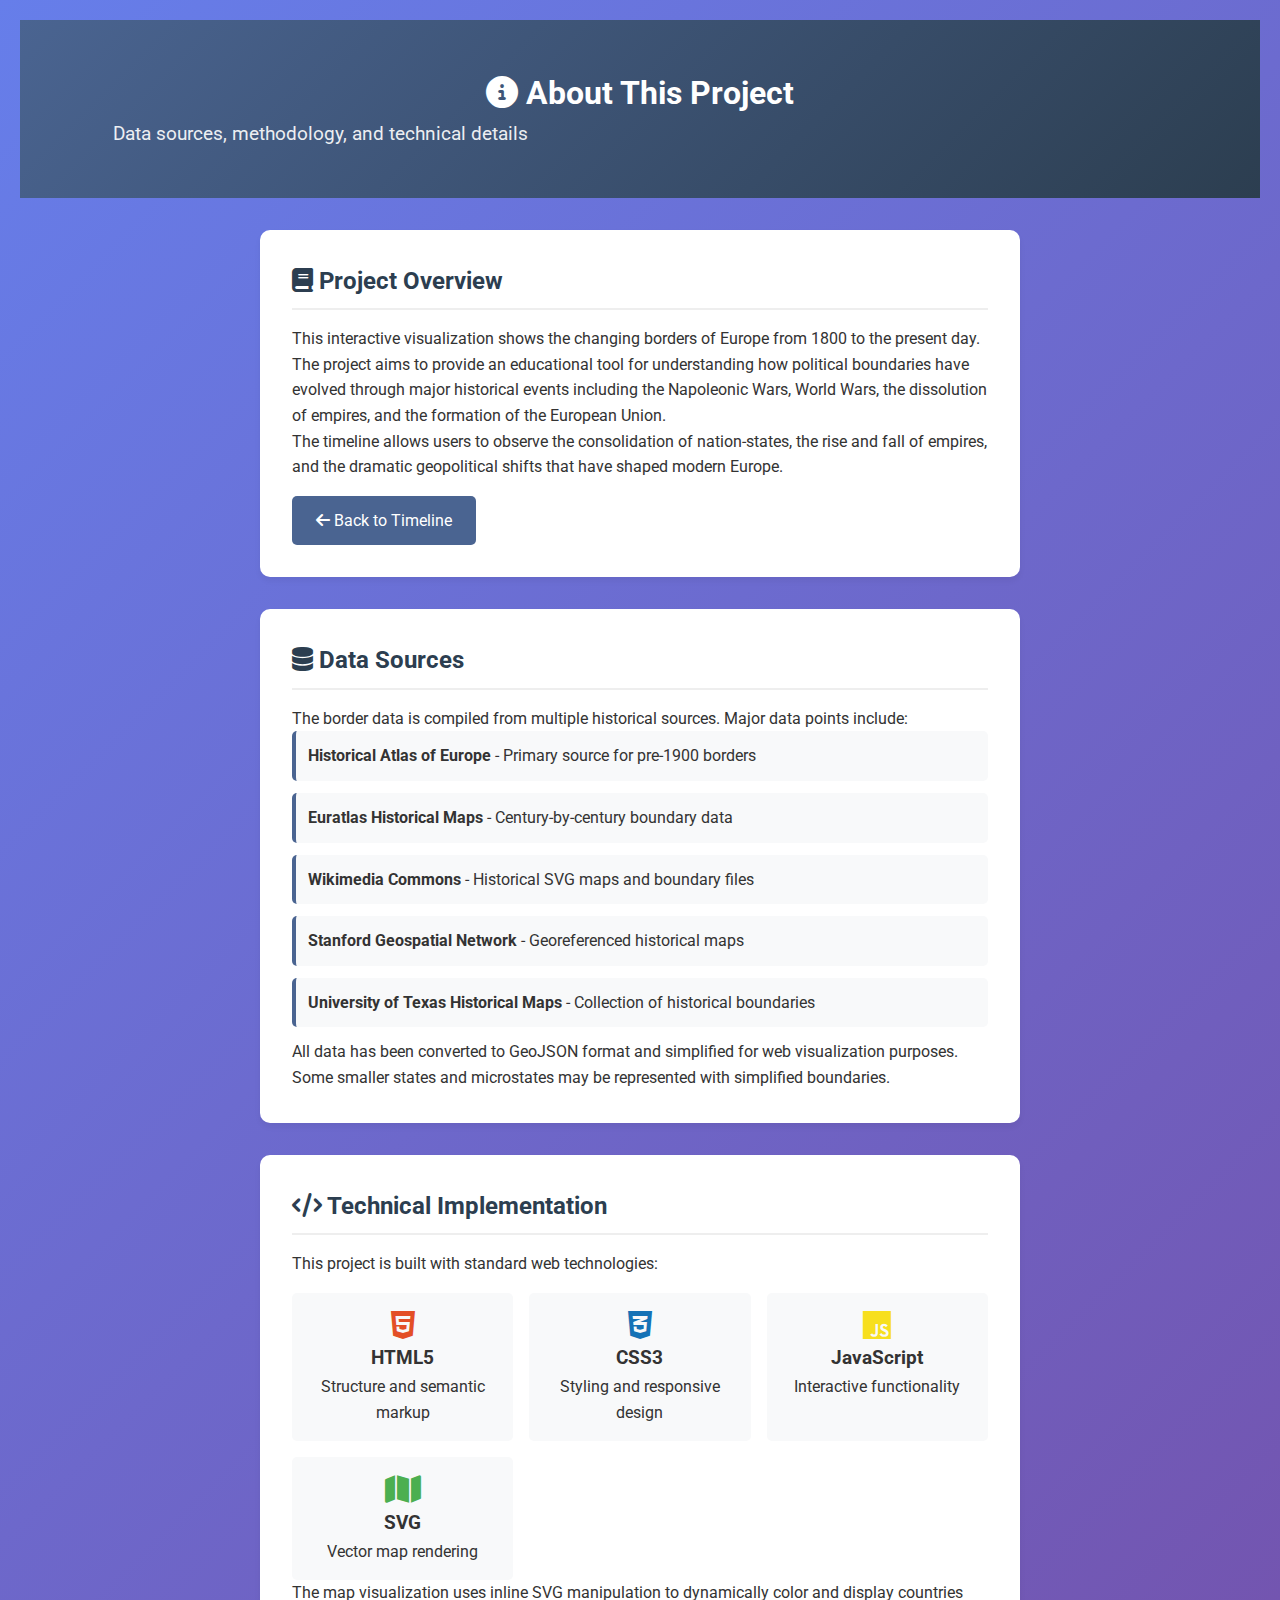
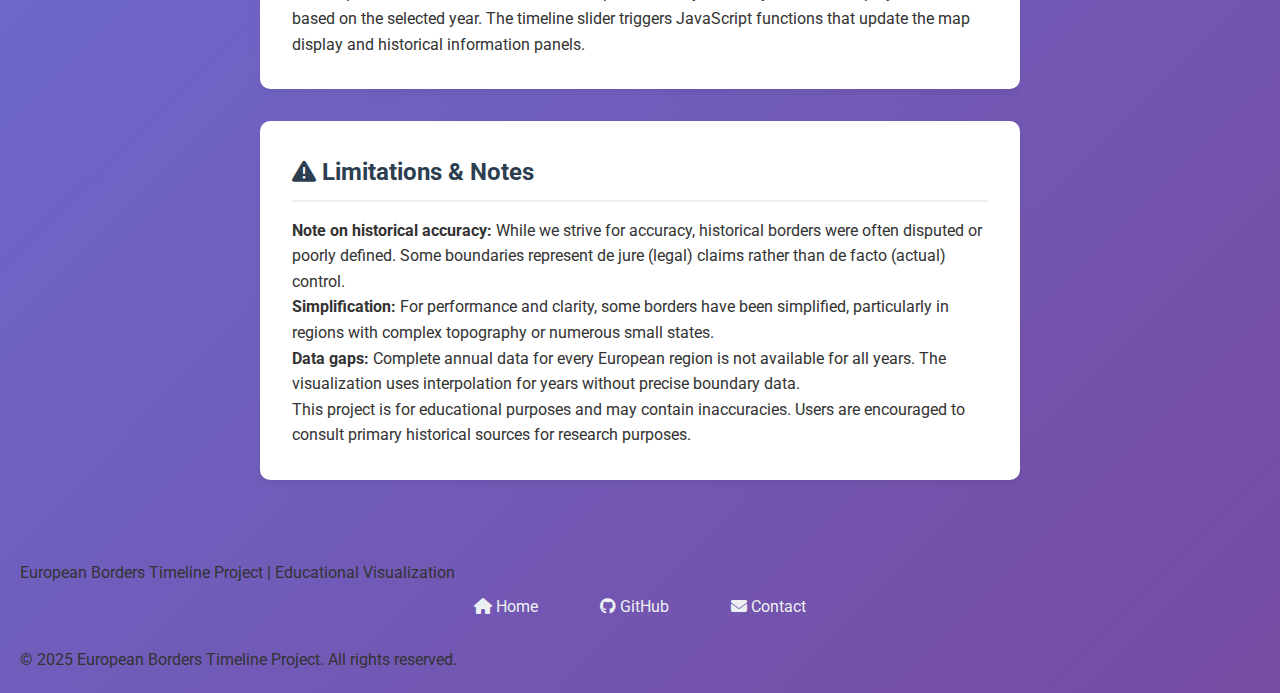
<file: about.html>
<!DOCTYPE html>
<html lang="en">
<head>
    <meta charset="UTF-8">
    <meta name="viewport" content="width=device-width, initial-scale=1.0">
    <title>About & Sources - European Borders Timeline</title>
    <link rel="stylesheet" href="css/style.css">
    <link rel="stylesheet" href="https://cdnjs.cloudflare.com/ajax/libs/font-awesome/6.4.0/css/all.min.css">
    <link href="https://fonts.googleapis.com/css2?family=Roboto:wght@300;400;500;700&family=Playfair+Display:wght@700&display=swap" rel="stylesheet">
    <style>
        .about-header {
            background: linear-gradient(135deg, #4a6491 0%, #2c3e50 100%);
            color: white;
            padding: 3rem 0;
            text-align: center;
            margin-bottom: 2rem;
        }
        
        .about-content {
            max-width: 800px;
            margin: 0 auto;
            padding: 0 20px 3rem;
        }
        
        .about-section {
            background-color: white;
            border-radius: 10px;
            padding: 2rem;
            margin-bottom: 2rem;
            box-shadow: 0 4px 6px rgba(0, 0, 0, 0.05);
        }
        
        .about-section h2 {
            color: #2c3e50;
            margin-bottom: 1rem;
            padding-bottom: 0.5rem;
            border-bottom: 2px solid #eee;
        }
        
        .source-list {
            list-style-type: none;
            padding-left: 0;
        }
        
        .source-list li {
            padding: 0.75rem;
            margin-bottom: 0.75rem;
            background-color: #f8f9fa;
            border-radius: 5px;
            border-left: 4px solid #4a6491;
        }
        
        .back-link {
            display: inline-block;
            background-color: #4a6491;
            color: white;
            padding: 0.75rem 1.5rem;
            border-radius: 5px;
            text-decoration: none;
            transition: background-color 0.3s;
            margin-top: 1rem;
        }
        
        .back-link:hover {
            background-color: #2c3e50;
        }
        
        .tech-list {
            display: grid;
            grid-template-columns: repeat(auto-fill, minmax(200px, 1fr));
            gap: 1rem;
            margin-top: 1rem;
        }
        
        .tech-item {
            background-color: #f8f9fa;
            padding: 1rem;
            border-radius: 5px;
            text-align: center;
        }
    </style>
</head>
<body>
    <header class="about-header">
        <div class="container">
            <h1><i class="fas fa-info-circle"></i> About This Project</h1>
            <p class="subtitle">Data sources, methodology, and technical details</p>
        </div>
    </header>

    <main class="container">
        <div class="about-content">
            <div class="about-section">
                <h2><i class="fas fa-book"></i> Project Overview</h2>
                <p>This interactive visualization shows the changing borders of Europe from 1800 to the present day. The project aims to provide an educational tool for understanding how political boundaries have evolved through major historical events including the Napoleonic Wars, World Wars, the dissolution of empires, and the formation of the European Union.</p>
                <p>The timeline allows users to observe the consolidation of nation-states, the rise and fall of empires, and the dramatic geopolitical shifts that have shaped modern Europe.</p>
                <a href="index.html" class="back-link"><i class="fas fa-arrow-left"></i> Back to Timeline</a>
            </div>
            
            <div class="about-section">
                <h2><i class="fas fa-database"></i> Data Sources</h2>
                <p>The border data is compiled from multiple historical sources. Major data points include:</p>
                <ul class="source-list">
                    <li><strong>Historical Atlas of Europe</strong> - Primary source for pre-1900 borders</li>
                    <li><strong>Euratlas Historical Maps</strong> - Century-by-century boundary data</li>
                    <li><strong>Wikimedia Commons</strong> - Historical SVG maps and boundary files</li>
                    <li><strong>Stanford Geospatial Network</strong> - Georeferenced historical maps</li>
                    <li><strong>University of Texas Historical Maps</strong> - Collection of historical boundaries</li>
                </ul>
                <p>All data has been converted to GeoJSON format and simplified for web visualization purposes. Some smaller states and microstates may be represented with simplified boundaries.</p>
            </div>
            
            <div class="about-section">
                <h2><i class="fas fa-code"></i> Technical Implementation</h2>
                <p>This project is built with standard web technologies:</p>
                <div class="tech-list">
                    <div class="tech-item">
                        <i class="fab fa-html5 fa-2x" style="color: #e34f26;"></i>
                        <h3>HTML5</h3>
                        <p>Structure and semantic markup</p>
                    </div>
                    <div class="tech-item">
                        <i class="fab fa-css3-alt fa-2x" style="color: #1572b6;"></i>
                        <h3>CSS3</h3>
                        <p>Styling and responsive design</p>
                    </div>
                    <div class="tech-item">
                        <i class="fab fa-js fa-2x" style="color: #f7df1e;"></i>
                        <h3>JavaScript</h3>
                        <p>Interactive functionality</p>
                    </div>
                    <div class="tech-item">
                        <i class="fas fa-map fa-2x" style="color: #4CAF50;"></i>
                        <h3>SVG</h3>
                        <p>Vector map rendering</p>
                    </div>
                </div>
                <p>The map visualization uses inline SVG manipulation to dynamically color and display countries based on the selected year. The timeline slider triggers JavaScript functions that update the map display and historical information panels.</p>
            </div>
            
            <div class="about-section">
                <h2><i class="fas fa-exclamation-triangle"></i> Limitations & Notes</h2>
                <p><strong>Note on historical accuracy:</strong> While we strive for accuracy, historical borders were often disputed or poorly defined. Some boundaries represent de jure (legal) claims rather than de facto (actual) control.</p>
                <p><strong>Simplification:</strong> For performance and clarity, some borders have been simplified, particularly in regions with complex topography or numerous small states.</p>
                <p><strong>Data gaps:</strong> Complete annual data for every European region is not available for all years. The visualization uses interpolation for years without precise boundary data.</p>
                <p>This project is for educational purposes and may contain inaccuracies. Users are encouraged to consult primary historical sources for research purposes.</p>
            </div>
        </div>
    </main>

    <footer class="footer">
        <div class="container">
            <p>European Borders Timeline Project | Educational Visualization</p>
            <p class="footer-links">
                <a href="index.html"><i class="fas fa-home"></i> Home</a>
                <a href="#"><i class="fab fa-github"></i> GitHub</a>
                <a href="mailto:example@example.com"><i class="fas fa-envelope"></i> Contact</a>
            </p>
            <p class="copyright">© 2025 European Borders Timeline Project. All rights reserved.</p>
        </div>
    </footer>
</body>
</html>
</file>
<file: css/style.css>
/* ===== RESET & BASE ===== */
* {
    margin: 0;
    padding: 0;
    box-sizing: border-box;
}

:root {
    --primary-color: #2c3e50;
    --secondary-color: #3498db;
    --accent-color: #e74c3c;
    --success-color: #27ae60;
    --warning-color: #f39c12;
    --light-bg: #f8f9fa;
    --dark-bg: #2c3e50;
    --border-color: #ddd;
    --shadow: 0 4px 12px rgba(0, 0, 0, 0.1);
    --shadow-hover: 0 8px 24px rgba(0, 0, 0, 0.15);
}

body {
    font-family: -apple-system, BlinkMacSystemFont, 'Segoe UI', Roboto, 'Helvetica Neue', Arial, sans-serif;
    line-height: 1.6;
    color: #333;
    background: linear-gradient(135deg, #667eea 0%, #764ba2 100%);
    min-height: 100vh;
    padding: 20px;
}

.app-container {
    max-width: 1600px;
    margin: 0 auto;
    background: white;
    border-radius: 20px;
    box-shadow: 0 20px 60px rgba(0, 0, 0, 0.3);
    overflow: hidden;
}

/* ===== HEADER ===== */
.main-header {
    background: linear-gradient(90deg, var(--primary-color), #34495e);
    color: white;
    padding: 25px 40px;
}

.header-content {
    display: flex;
    justify-content: space-between;
    align-items: center;
    flex-wrap: wrap;
    gap: 20px;
}

.header-content h1 {
    font-size: 2.8rem;
    background: linear-gradient(45deg, #ffd700, #ffecb3);
    -webkit-background-clip: text;
    -webkit-text-fill-color: transparent;
    text-shadow: 0 2px 4px rgba(0, 0, 0, 0.2);
}

.subtitle {
    font-size: 1.2rem;
    opacity: 0.9;
    max-width: 600px;
}

.header-meta {
    display: flex;
    flex-direction: column;
    align-items: flex-end;
    gap: 10px;
}

.year-badge {
    background: var(--accent-color);
    color: white;
    padding: 8px 20px;
    border-radius: 25px;
    font-weight: bold;
    font-size: 1.4rem;
    box-shadow: 0 4px 12px rgba(231, 76, 60, 0.3);
}

.status {
    font-size: 0.9rem;
    color: #bdc3c7;
}

/* ===== TIMELINE CONTROLS ===== */
.timeline-controls {
    background: var(--light-bg);
    padding: 25px 40px;
    border-bottom: 2px solid var(--border-color);
}

.controls-container {
    max-width: 1200px;
    margin: 0 auto;
}

.year-navigation {
    display: flex;
    justify-content: space-between;
    align-items: center;
    margin-bottom: 25px;
    gap: 20px;
}

.nav-btn {
    padding: 12px 25px;
    background: var(--secondary-color);
    color: white;
    border: none;
    border-radius: 8px;
    font-weight: bold;
    cursor: pointer;
    transition: all 0.3s ease;
    min-width: 120px;
}

.nav-btn:hover {
    background: #2980b9;
    transform: translateY(-2px);
    box-shadow: var(--shadow-hover);
}

.nav-btn:active {
    transform: translateY(0);
}

.year-display {
    text-align: center;
    flex-grow: 1;
}

#current-year {
    font-size: 3.5rem;
    color: var(--primary-color);
    font-weight: 900;
    margin: 0;
    text-shadow: 2px 2px 4px rgba(0, 0, 0, 0.1);
}

.year-label {
    color: #7f8c8d;
    font-size: 0.9rem;
    text-transform: uppercase;
    letter-spacing: 1px;
}

.timeline-slider {
    background: white;
    padding: 20px;
    border-radius: 10px;
    margin-bottom: 20px;
    box-shadow: var(--shadow);
}

.slider-labels {
    display: flex;
    justify-content: space-between;
    margin-bottom: 10px;
    font-weight: bold;
    color: #555;
}

.current-label {
    color: var(--accent-color);
    font-weight: 900;
    font-size: 1.1rem;
}

#year-slider {
    width: 100%;
    height: 10px;
    -webkit-appearance: none;
    background: linear-gradient(90deg, var(--primary-color), var(--secondary-color), var(--accent-color));
    border-radius: 5px;
    outline: none;
    margin: 15px 0;
}

#year-slider::-webkit-slider-thumb {
    -webkit-appearance: none;
    width: 25px;
    height: 25px;
    background: white;
    border: 3px solid var(--primary-color);
    border-radius: 50%;
    cursor: pointer;
    box-shadow: 0 4px 8px rgba(0, 0, 0, 0.3);
}

.era-labels {
    display: flex;
    justify-content: space-between;
    font-size: 0.9rem;
    color: #666;
    margin-top: 10px;
}

.quick-jump {
    display: flex;
    justify-content: center;
    gap: 15px;
    margin-top: 20px;
    flex-wrap: wrap;
}

.jump-btn {
    padding: 10px 20px;
    background: #ecf0f1;
    border: 2px solid #bdc3c7;
    border-radius: 6px;
    cursor: pointer;
    transition: all 0.2s ease;
    font-weight: 600;
}

.jump-btn:hover {
    background: #d5dbdb;
}

.jump-btn.active {
    background: var(--primary-color);
    color: white;
    border-color: var(--primary-color);
}

/* ===== MAIN CONTENT ===== */
.main-content {
    display: grid;
    grid-template-columns: 2fr 1fr;
    gap: 30px;
    padding: 30px 40px;
    min-height: 700px;
}

@media (max-width: 1200px) {
    .main-content {
        grid-template-columns: 1fr;
    }
}

/* ===== MAP SECTION ===== */
.map-section {
    display: flex;
    flex-direction: column;
    gap: 20px;
}

.map-header {
    display: flex;
    justify-content: space-between;
    align-items: center;
    padding-bottom: 15px;
    border-bottom: 2px solid var(--border-color);
}

.map-header h3 {
    color: var(--primary-color);
    font-size: 1.8rem;
}

.map-tools {
    display: flex;
    gap: 10px;
}

.tool-btn {
    padding: 8px 16px;
    background: white;
    border: 1px solid var(--border-color);
    border-radius: 4px;
    cursor: pointer;
    transition: all 0.2s ease;
}

.tool-btn:hover {
    background: var(--light-bg);
}

.map-container-wrapper {
    position: relative;
    border: 2px solid var(--border-color);
    border-radius: 10px;
    overflow: hidden;
    background: white;
    min-height: 600px;
}

#map-container {
    width: 100%;
    height: 600px;
    position: relative;
}

.loading-overlay {
    position: absolute;
    top: 0;
    left: 0;
    right: 0;
    bottom: 0;
    background: rgba(255, 255, 255, 0.95);
    display: flex;
    flex-direction: column;
    justify-content: center;
    align-items: center;
    z-index: 100;
}

.spinner {
    width: 60px;
    height: 60px;
    border: 6px solid #f3f3f3;
    border-top: 6px solid var(--secondary-color);
    border-radius: 50%;
    animation: spin 1s linear infinite;
    margin-bottom: 20px;
}

@keyframes spin {
    0% { transform: rotate(0deg); }
    100% { transform: rotate(360deg); }
}

.map-legend {
    position: absolute;
    bottom: 20px;
    right: 20px;
    background: rgba(255, 255, 255, 0.95);
    padding: 15px;
    border-radius: 8px;
    box-shadow: var(--shadow);
    max-width: 250px;
    border: 1px solid var(--border-color);
}

.legend-title {
    font-weight: bold;
    margin-bottom: 10px;
    color: var(--primary-color);
}

.map-tooltip {
    position: absolute;
    background: rgba(0, 0, 0, 0.9);
    color: white;
    padding: 12px 16px;
    border-radius: 6px;
    font-size: 14px;
    pointer-events: none;
    z-index: 1000;
    display: none;
    max-width: 300px;
    box-shadow: 0 4px 12px rgba(0, 0, 0, 0.3);
    border: 1px solid rgba(255, 255, 255, 0.1);
}

/* ===== INFO PANEL ===== */
.info-panel {
    background: var(--light-bg);
    border-radius: 10px;
    overflow: hidden;
    display: flex;
    flex-direction: column;
    min-height: 700px;
}

.panel-tabs {
    display: flex;
    background: white;
    border-bottom: 2px solid var(--border-color);
}

.tab-btn {
    flex: 1;
    padding: 15px;
    background: none;
    border: none;
    cursor: pointer;
    font-weight: 600;
    color: #666;
    transition: all 0.3s ease;
    border-bottom: 3px solid transparent;
}

.tab-btn:hover {
    background: #f8f9fa;
    color: var(--primary-color);
}

.tab-btn.active {
    color: var(--primary-color);
    border-bottom-color: var(--accent-color);
    background: var(--light-bg);
}

.panel-content {
    flex: 1;
    padding: 25px;
    overflow-y: auto;
}

.tab-content {
    display: none;
}

.tab-content.active {
    display: block;
}

/* ===== COUNTRY LIST ===== */
.country-list {
    display: grid;
    gap: 15px;
    margin-top: 20px;
}

.country-item {
    background: white;
    padding: 15px;
    border-radius: 8px;
    border-left: 4px solid;
    box-shadow: var(--shadow);
    cursor: pointer;
    transition: all 0.3s ease;
}

.country-item:hover {
    transform: translateX(5px);
    box-shadow: var(--shadow-hover);
}

.country-header {
    display: flex;
    justify-content: space-between;
    align-items: flex-start;
    margin-bottom: 10px;
}

.country-name {
    font-weight: bold;
    font-size: 1.1rem;
    color: var(--primary-color);
}

.country-year {
    background: var(--secondary-color);
    color: white;
    padding: 3px 10px;
    border-radius: 12px;
    font-size: 0.8rem;
}

.country-info {
    font-size: 0.9rem;
    color: #555;
    line-height: 1.5;
}

/* ===== FOOTER ===== */
.main-footer {
    background: var(--primary-color);
    color: white;
    padding: 25px 40px;
    border-top: 3px solid var(--accent-color);
}

.footer-content {
    max-width: 1200px;
    margin: 0 auto;
}

.footer-links {
    display: flex;
    justify-content: center;
    gap: 30px;
    margin-bottom: 20px;
    flex-wrap: wrap;
}

.footer-links a {
    color: #ecf0f1;
    text-decoration: none;
    padding: 8px 16px;
    border-radius: 4px;
    transition: all 0.3s ease;
}

.footer-links a:hover {
    background: rgba(255, 255, 255, 0.1);
    color: white;
}

.footer-info {
    text-align: center;
    font-size: 0.9rem;
    opacity: 0.8;
    line-height: 1.6;
}

/* ===== RESPONSIVE ===== */
@media (max-width: 768px) {
    .app-container {
        border-radius: 10px;
    }
    
    .main-header, .timeline-controls, .main-content, .main-footer {
        padding: 20px;
    }
    
    .header-content {
        flex-direction: column;
        text-align: center;
    }
    
    .header-meta {
        align-items: center;
    }
    
    .year-navigation {
        flex-direction: column;
    }
    
    .nav-btn {
        width: 100%;
    }
    
    #current-year {
        font-size: 2.5rem;
    }
    
    .quick-jump {
        gap: 10px;
    }
    
    .jump-btn {
        padding: 8px 12px;
        font-size: 0.9rem;
    }
}
</file>
